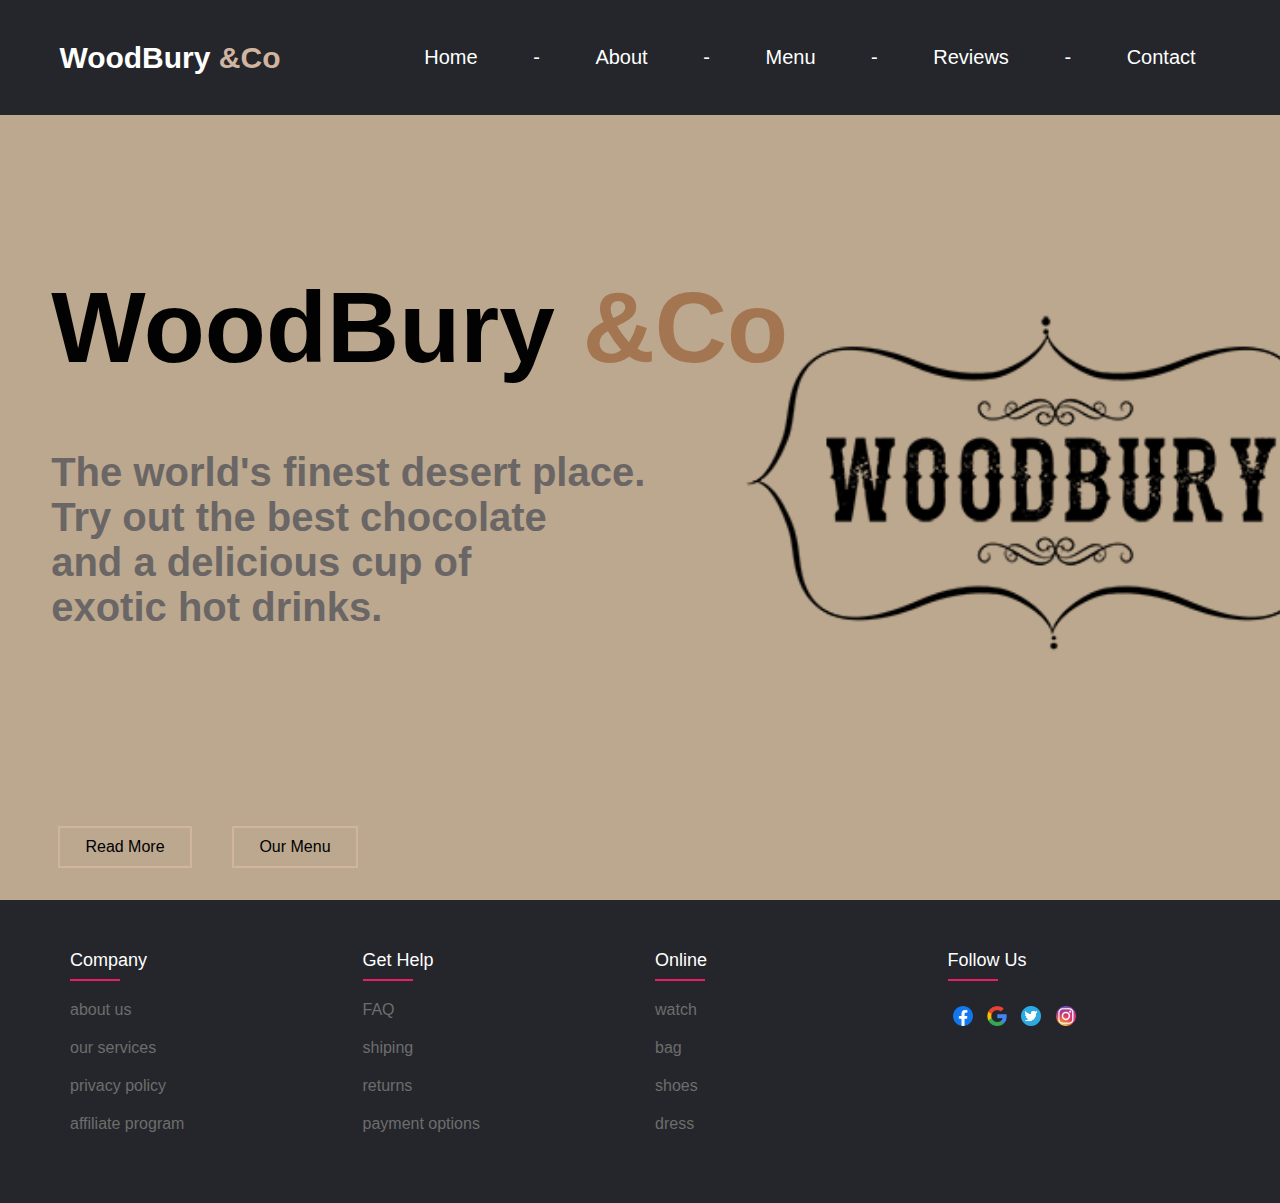
<file: index.html>
<!DOCTYPE html>
<html lang="en">
<head>
    <meta charset="UTF-8">
    <meta http-equiv="X-UA-Compatible" content="IE=edge">
    <meta name="viewport" content="width=device-width, initial-scale=1.0">
    <title>Woodbury</title>
    <link rel="stylesheet" href="mainstyle.css">
</head>
<body>

    <section>
        <header>
            <a href="#" class="logo">WoodBury<span> &Co</span></a>
            <ul>
                <li><a href="index.html">Home</a></li>
                <li><a>-</a></li>
                <li><a href="about.html">About</a></li>
                <li><a>-</a></li>
                <li><a href="page1.html">Menu</a></li>
                <li><a>-</a></li>
                <li><a href="reviews.html">Reviews</a></li>
                <li><a>-</a></li>
                <li><a href="contact.html">Contact</a></li>            
            </ul>
        </header>

        <div class="texts">
            <h1><span>WoodBury</span> &Co</h1>
            <br>
            <h2>The world's finest desert place.<br>Try out the best chocolate
                <br>and a delicious cup of <br>exotic hot drinks.
            </h2>
        </div>

        <div class="background_image">
            <img src="image/woodbury.png">
        </div>

        <div class="btn">
            <a href="about.html">Read More</a>
            <a href="page1.html">Our Menu</a>
        </div>
    </section>
    <footer class="footer">
        <div class="main">
            <div class="row">
                <div class="footer_col">
                    <h4>Company</h4>
                    <ul>
                        <li><a href="#">about us</a></li>
                        <li><a href="#">our services</a></li>
                        <li><a href="#">privacy policy</a></li>
                        <li><a href="#">affiliate program</a></li>
                    </ul>
                </div>

                <div class="footer_col">
                    <h4>Get Help</h4>
                    <ul>
                        <li><a href="#">FAQ</a></li>
                        <li><a href="#">shiping</a></li>
                        <li><a href="#">returns</a></li>
                        <li><a href="#">payment options</a></li>
                    </ul>
                </div>

                <div class="footer_col">
                    <h4>Online</h4>
                    <ul>
                        <li><a href="#">watch</a></li>
                        <li><a href="#">bag</a></li>
                        <li><a href="#">shoes</a></li>
                        <li><a href="#">dress</a></li>
                    </ul>
                </div>

                <div class="footer_col">
                    <h4>Follow us</h4>
                    <div class="social">
                        <a href="#"><img src="image/facebook.png"></a>
                        <a href="#"><img src="image/Googlell.png"></a>
                        <a href="#"><img src="image/twitter.png"></a>
                        <a href="#"><img src="image/instagram.png"></a>
                    </div>               
                        
                    
                </div>
            </div>
        </div>
    </footer>
    
</body>
</html>
</file>
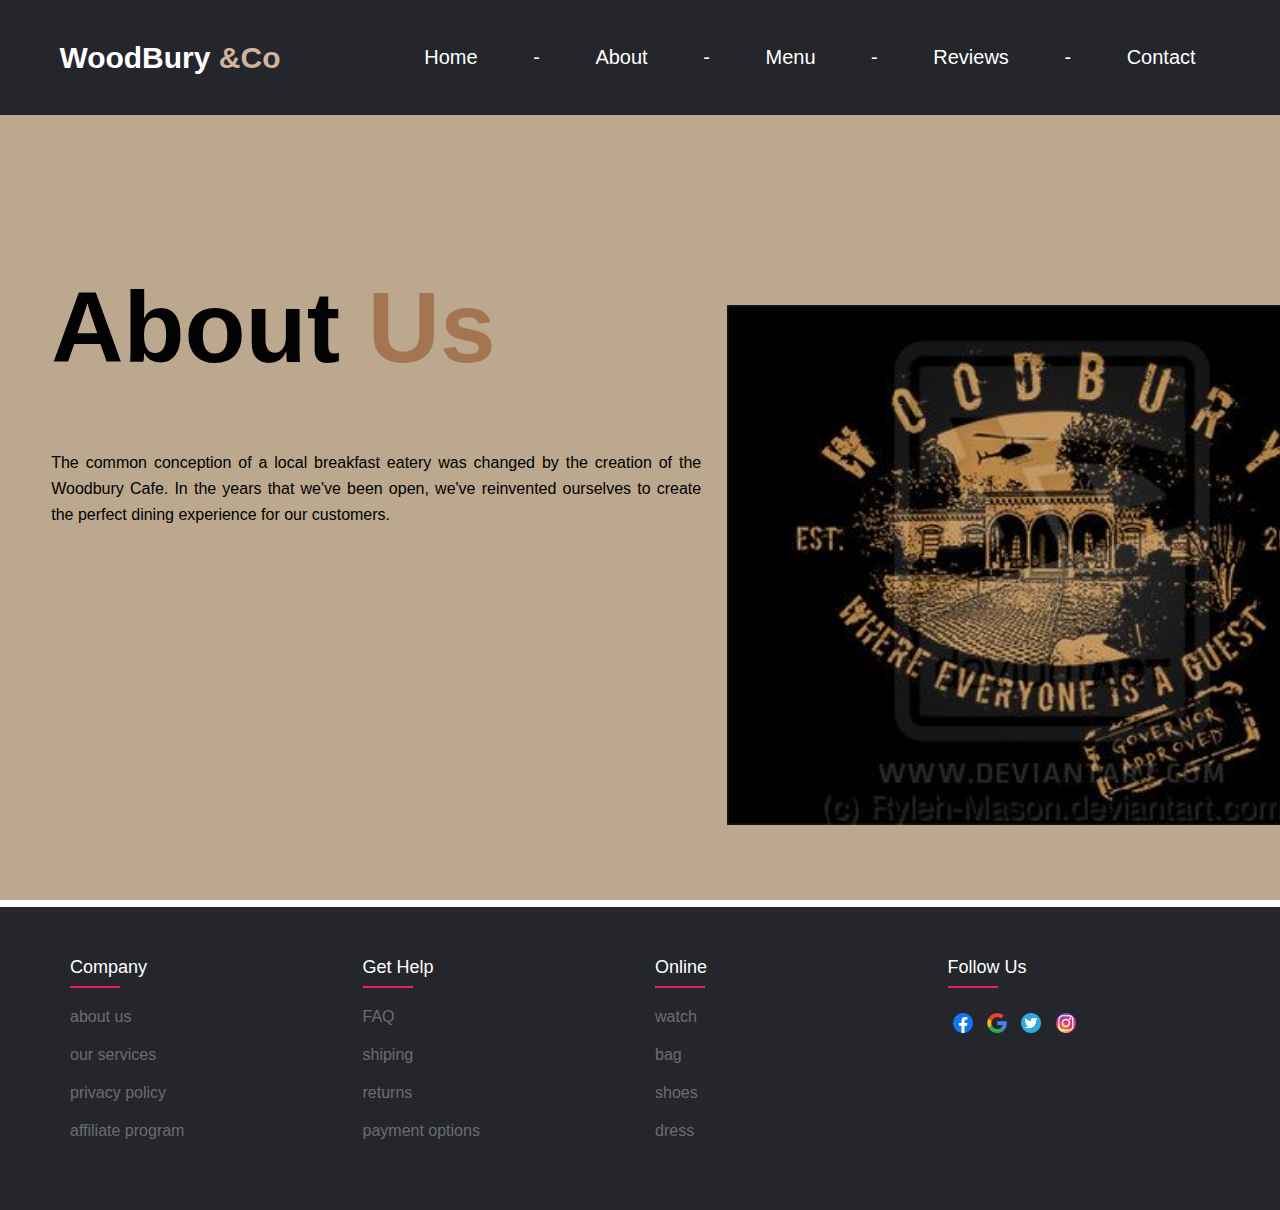
<file: about.html>
<!DOCTYPE html>
<html lang="en">
<head>
    <meta charset="UTF-8">
    <meta http-equiv="X-UA-Compatible" content="IE=edge">
    <meta name="viewport" content="width=device-width, initial-scale=1.0">
    <title>Woodbury</title>
    <link rel="stylesheet" href="mainstyle.css">
</head>
<body>

    <section>
        <header>
            <a href="#" class="logo">WoodBury<span> &Co</span></a>
            <ul>
                <li><a href="index.html">Home</a></li>
                <li><a>-</a></li>
                <li><a href="about.html">About</a></li>
                <li><a>-</a></li>
                <li><a href="page1.html">Menu</a></li>
                <li><a>-</a></li>
                <li><a href="reviews.html">Reviews</a></li>
                <li><a>-</a></li>
                <li><a href="contact.html">Contact</a></li>            
            </ul>
        </header>
        
        <div class="texts">
            <h1><span>About </span>Us</h1>
            <p>The common conception of a local breakfast eatery was changed by the creation of the Woodbury Cafe. In the years that we've been open, we've reinvented ourselves to create the perfect dining experience for our customers.
            </p>
        </div>

        <div class="background_image">
            <img src="image/wood.png">
        </div>
        <br><br><br><br><br><br><br><br><br><br><br><br>
        <br><br><br><br><br><br><br><br><br><br><br><br>
        <br><br><br><br><br><br><br><br><br><br><br><br>
        <br><br><br><br><br><br><br><br>
        <footer class="footer">
            <div class="main">
                <div class="row">
                    <div class="footer_col">
                        <h4>Company</h4>
                        <ul>
                            <li><a href="#">about us</a></li>
                            <li><a href="#">our services</a></li>
                            <li><a href="#">privacy policy</a></li>
                            <li><a href="#">affiliate program</a></li>
                        </ul>
                    </div>
    
                    <div class="footer_col">
                        <h4>Get Help</h4>
                        <ul>
                            <li><a href="#">FAQ</a></li>
                            <li><a href="#">shiping</a></li>
                            <li><a href="#">returns</a></li>
                            <li><a href="#">payment options</a></li>
                        </ul>
                    </div>
    
                    <div class="footer_col">
                        <h4>Online</h4>
                        <ul>
                            <li><a href="#">watch</a></li>
                            <li><a href="#">bag</a></li>
                            <li><a href="#">shoes</a></li>
                            <li><a href="#">dress</a></li>
                        </ul>
                    </div>
    
                    <div class="footer_col">
                        <h4>Follow us</h4>
                        <div class="social">
                            <a href="#"><img src="image/facebook.png"></a>
                            <a href="#"><img src="image/Googlell.png"></a>
                            <a href="#"><img src="image/twitter.png"></a>
                            <a href="#"><img src="image/instagram.png"></a>
                        </div>               
                            
                        
                    </div>
                </div>
            </div>
        </footer>
</body>

</html>
</file>
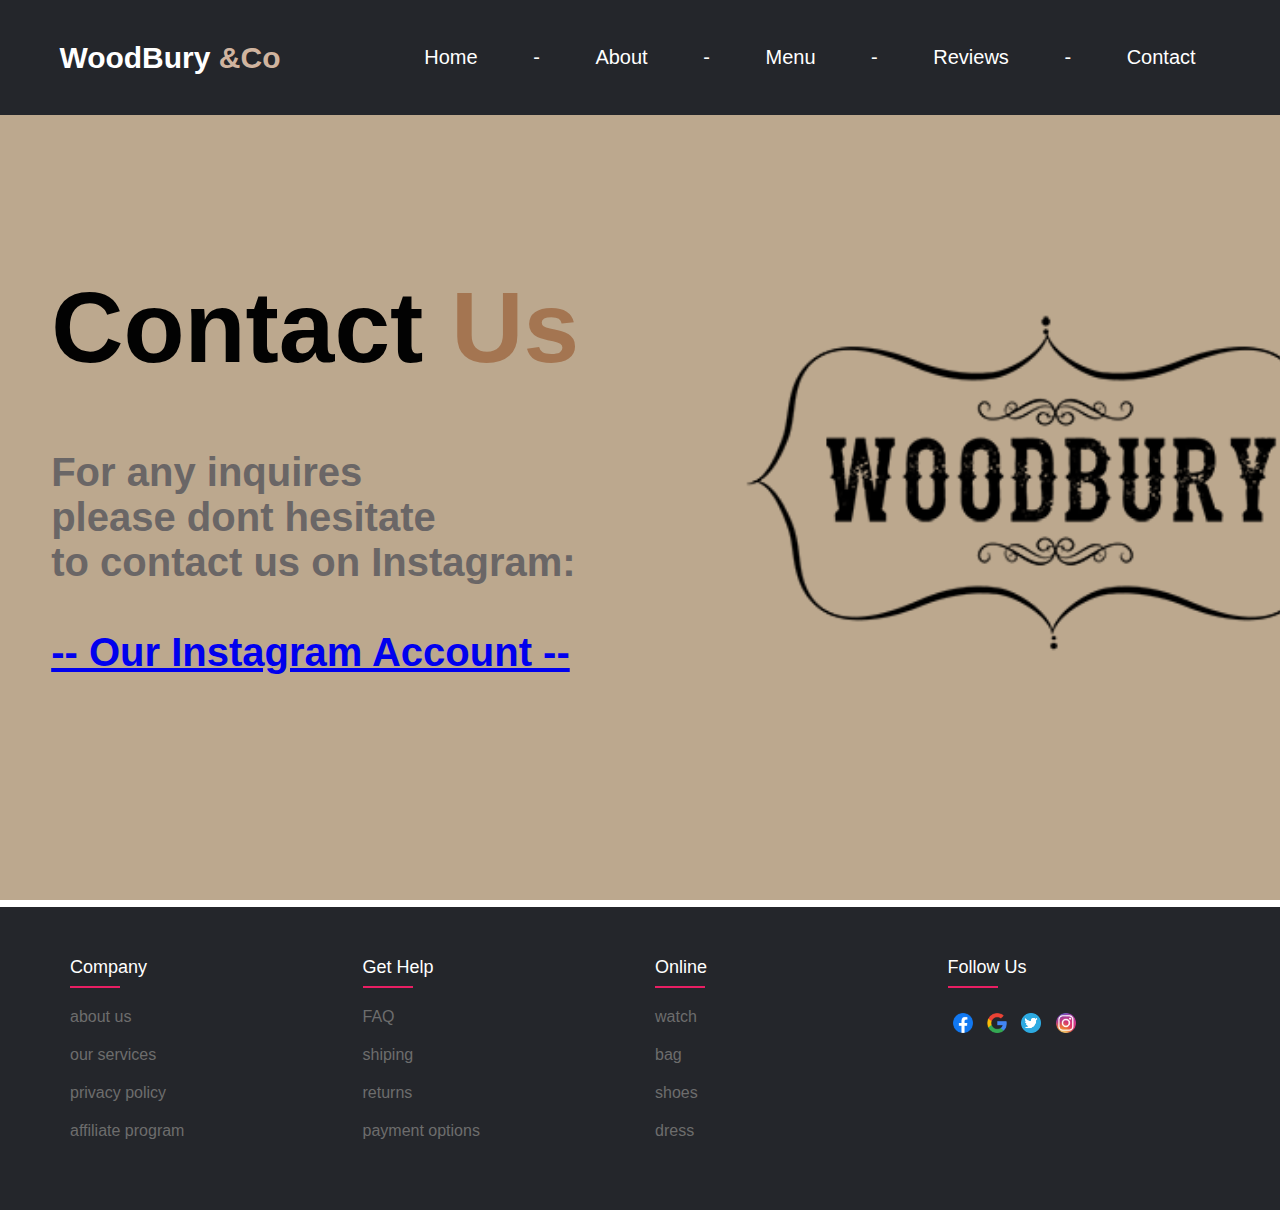
<file: contact.html>
<!DOCTYPE html>
<html lang="en">
<head>
    <meta charset="UTF-8">
    <meta http-equiv="X-UA-Compatible" content="IE=edge">
    <meta name="viewport" content="width=device-width, initial-scale=1.0">
    <title>Woodbury</title>
    <link rel="stylesheet" href="mainstyle.css">
</head>
<body>

    <section>
        <header>
            <a href="#" class="logo">WoodBury<span> &Co</span></a>
            <ul>
                <li><a href="index.html">Home</a></li>
                <li><a>-</a></li>
                <li><a href="about.html">About</a></li>
                <li><a>-</a></li>
                <li><a href="page1.html">Menu</a></li>
                <li><a>-</a></li>
                <li><a href="reviews.html">Reviews</a></li>
                <li><a>-</a></li>
                <li><a href="contact.html">Contact</a></li>            
            </ul>
        </header>
        
        <div class="texts">
            <h1><span>Contact </span>Us</h1>
            <h2>For any inquires <br>please dont hesitate <br>to contact us on Instagram: <br>
                <br><a href="https://www.instagram.com/woodbury.cafe/">-- Our Instagram Account --</a>
            </h2>
        </div>


        <div class="background_image">
            <img src="image/woodbury.png">
            </div>
            <br><br><br><br><br><br><br><br><br><br><br><br>
        <br><br><br><br><br><br><br><br><br><br><br><br>
        <br><br><br><br><br><br><br><br><br><br><br><br>
        <br><br><br><br><br><br><br><br>
            <footer class="footer">
                <div class="main">
                    <div class="row">
                        <div class="footer_col">
                            <h4>Company</h4>
                            <ul>
                                <li><a href="#">about us</a></li>
                                <li><a href="#">our services</a></li>
                                <li><a href="#">privacy policy</a></li>
                                <li><a href="#">affiliate program</a></li>
                            </ul>
                        </div>
        
                        <div class="footer_col">
                            <h4>Get Help</h4>
                            <ul>
                                <li><a href="#">FAQ</a></li>
                                <li><a href="#">shiping</a></li>
                                <li><a href="#">returns</a></li>
                                <li><a href="#">payment options</a></li>
                            </ul>
                        </div>
        
                        <div class="footer_col">
                            <h4>Online</h4>
                            <ul>
                                <li><a href="#">watch</a></li>
                                <li><a href="#">bag</a></li>
                                <li><a href="#">shoes</a></li>
                                <li><a href="#">dress</a></li>
                            </ul>
                        </div>
        
                        <div class="footer_col">
                            <h4>Follow us</h4>
                            <div class="social">
                                <a href="#"><img src="image/facebook.png"></a>
                                <a href="#"><img src="image/Googlell.png"></a>
                                <a href="#"><img src="image/twitter.png"></a>
                                <a href="#"><img src="image/instagram.png"></a>
                            </div>               
                                
                            
                        </div>
                    </div>
                </div>
            </footer>
</body>

</html>
</file>
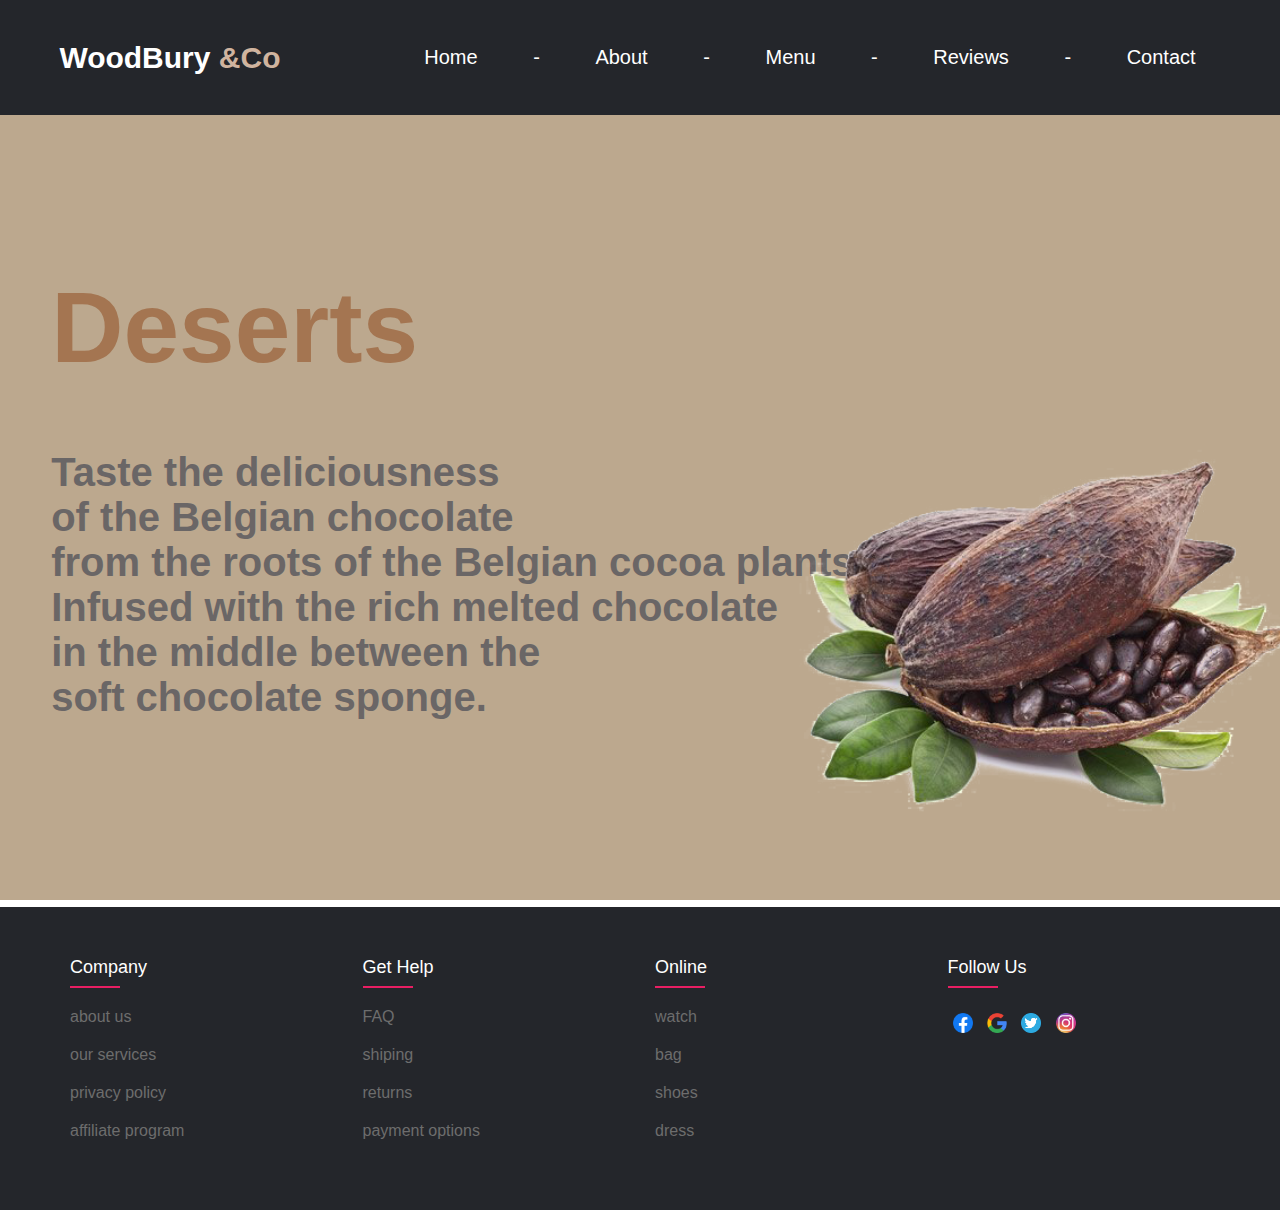
<file: descr1.html>
<!DOCTYPE html>
<html lang="en">
<head>
    <meta charset="UTF-8">
    <meta http-equiv="X-UA-Compatible" content="IE=edge">
    <meta name="viewport" content="width=device-width, initial-scale=1.0">
    <title>Woodbury</title>
    <link rel="stylesheet" href="mainstyle.css">
</head>
<body>

    <section>
        <header>
            <a href="#" class="logo">WoodBury<span> &Co</span></a>
            <ul>
                <li><a href="index.html">Home</a></li>
                <li><a>-</a></li>
                <li><a href="about.html">About</a></li>
                <li><a>-</a></li>
                <li><a href="page1.html">Menu</a></li>
                <li><a>-</a></li>
                <li><a href="reviews.html">Reviews</a></li>
                <li><a>-</a></li>
                <li><a href="contact.html">Contact</a></li>            
            </ul>
        </header>
        
        <div class="texts">
            <h1>Deserts</h1>
            <h2>Taste the deliciousness <br>of the Belgian chocolate <br>from the roots of the Belgian cocoa plants<br>
                Infused with the rich melted chocolate <br>in the middle between the <br>soft chocolate sponge.
            </h2>
        </div>

        <div class="background_image">
            <img src="image/coco.png" onmouseover="this.src='image/brownie.png'" onmouseleave="this.src='image/coco.png'">
        </div>
        <br><br><br><br><br><br><br><br><br><br><br><br>
        <br><br><br><br><br><br><br><br><br><br><br><br>
        <br><br><br><br><br><br><br><br><br><br><br><br>
        <br><br><br><br><br><br><br><br>
        <footer class="footer">
            <div class="main">
                <div class="row">
                    <div class="footer_col">
                        <h4>Company</h4>
                        <ul>
                            <li><a href="#">about us</a></li>
                            <li><a href="#">our services</a></li>
                            <li><a href="#">privacy policy</a></li>
                            <li><a href="#">affiliate program</a></li>
                        </ul>
                    </div>
    
                    <div class="footer_col">
                        <h4>Get Help</h4>
                        <ul>
                            <li><a href="#">FAQ</a></li>
                            <li><a href="#">shiping</a></li>
                            <li><a href="#">returns</a></li>
                            <li><a href="#">payment options</a></li>
                        </ul>
                    </div>
    
                    <div class="footer_col">
                        <h4>Online</h4>
                        <ul>
                            <li><a href="#">watch</a></li>
                            <li><a href="#">bag</a></li>
                            <li><a href="#">shoes</a></li>
                            <li><a href="#">dress</a></li>
                        </ul>
                    </div>
    
                    <div class="footer_col">
                        <h4>Follow us</h4>
                        <div class="social">
                            <a href="#"><img src="image/facebook.png"></a>
                            <a href="#"><img src="image/Googlell.png"></a>
                            <a href="#"><img src="image/twitter.png"></a>
                            <a href="#"><img src="image/instagram.png"></a>
                        </div>               
                            
                        
                    </div>
                </div>
            </div>
        </footer>
</body>

</html>
</file>
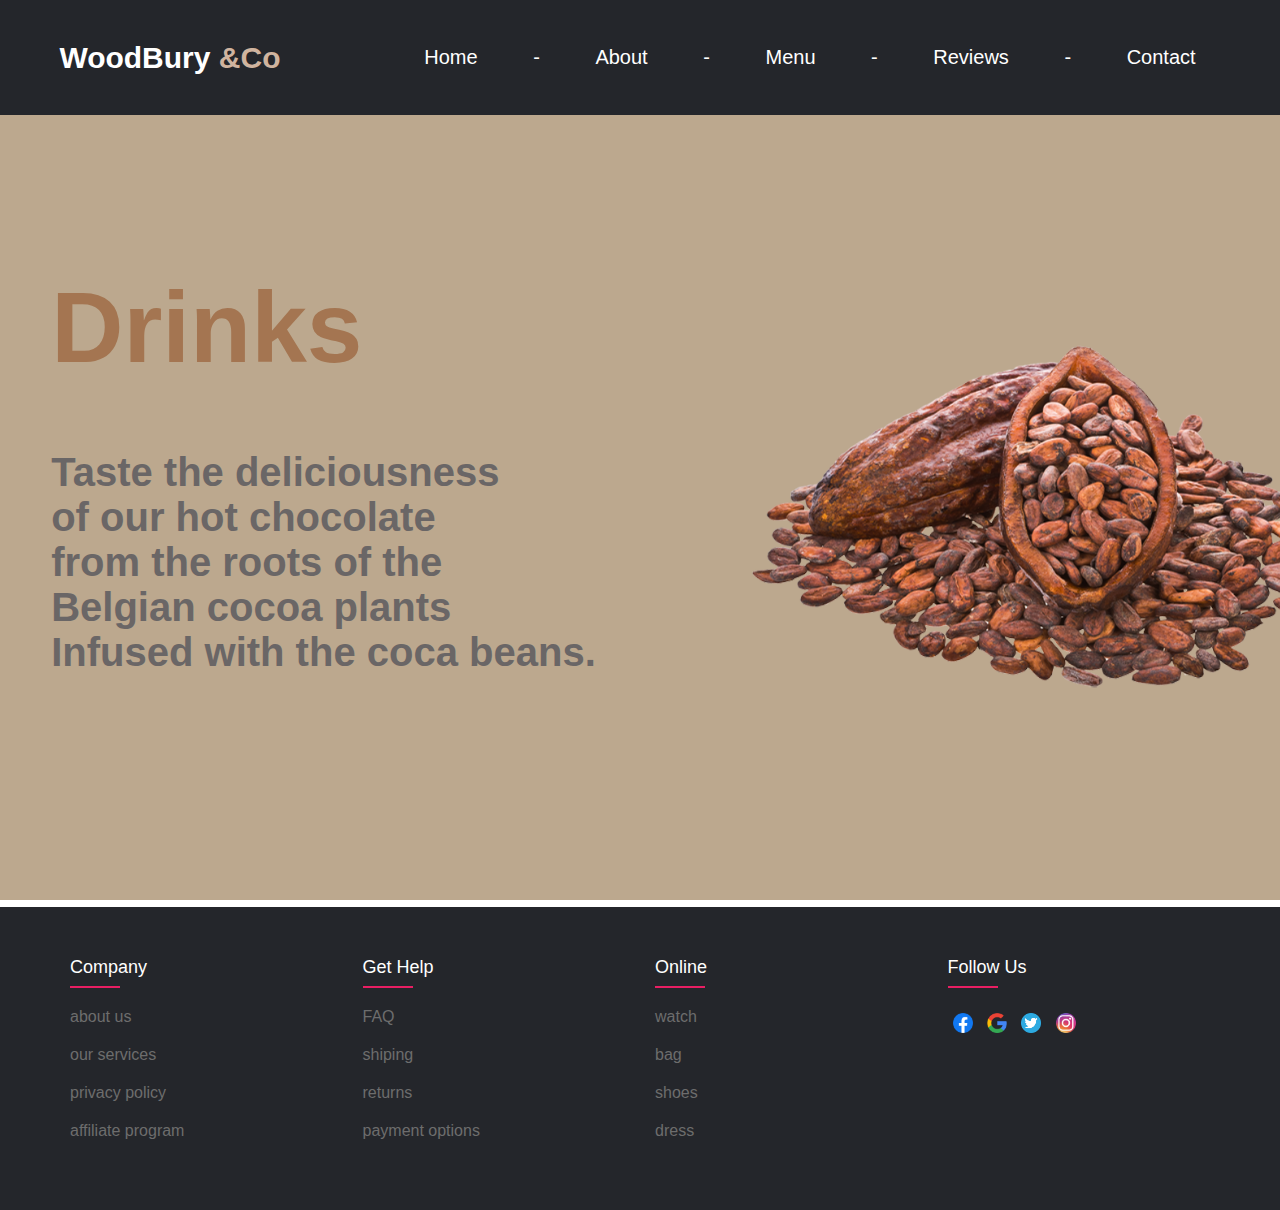
<file: descr3.html>
<!DOCTYPE html>
<html lang="en">
<head>
    <meta charset="UTF-8">
    <meta http-equiv="X-UA-Compatible" content="IE=edge">
    <meta name="viewport" content="width=device-width, initial-scale=1.0">
    <title>Woodbury</title>
    <link rel="stylesheet" href="mainstyle.css">
</head>
<body>

    <section>
        <header>
            <a href="#" class="logo">WoodBury<span> &Co</span></a>
            <ul>
                <li><a href="index.html">Home</a></li>
                <li><a>-</a></li>
                <li><a href="about.html">About</a></li>
                <li><a>-</a></li>
                <li><a href="page1.html">Menu</a></li>
                <li><a>-</a></li>
                <li><a href="reviews.html">Reviews</a></li>
                <li><a>-</a></li>
                <li><a href="contact.html">Contact</a></li>            
            </ul>
        </header>
        
        <div class="texts">
            <h1>Drinks</h1>
            <h2>Taste the deliciousness <br>of our hot chocolate <br>from the roots of the <br>Belgian cocoa plants<br>
                Infused with the coca beans.
            </h2>
        </div>

        <div class="background_image">
            <img src="image/cocobean.png" onmouseover="this.src='image/hotchocos.png'" onmouseleave="this.src='image/cocobean.png'">
        </div>
        <br><br><br><br><br><br><br><br><br><br><br><br>
        <br><br><br><br><br><br><br><br><br><br><br><br>
        <br><br><br><br><br><br><br><br><br><br><br><br>
        <br><br><br><br><br><br><br><br>
        <footer class="footer">
            <div class="main">
                <div class="row">
                    <div class="footer_col">
                        <h4>Company</h4>
                        <ul>
                            <li><a href="#">about us</a></li>
                            <li><a href="#">our services</a></li>
                            <li><a href="#">privacy policy</a></li>
                            <li><a href="#">affiliate program</a></li>
                        </ul>
                    </div>
    
                    <div class="footer_col">
                        <h4>Get Help</h4>
                        <ul>
                            <li><a href="#">FAQ</a></li>
                            <li><a href="#">shiping</a></li>
                            <li><a href="#">returns</a></li>
                            <li><a href="#">payment options</a></li>
                        </ul>
                    </div>
    
                    <div class="footer_col">
                        <h4>Online</h4>
                        <ul>
                            <li><a href="#">watch</a></li>
                            <li><a href="#">bag</a></li>
                            <li><a href="#">shoes</a></li>
                            <li><a href="#">dress</a></li>
                        </ul>
                    </div>
    
                    <div class="footer_col">
                        <h4>Follow us</h4>
                        <div class="social">
                            <a href="#"><img src="image/facebook.png"></a>
                            <a href="#"><img src="image/Googlell.png"></a>
                            <a href="#"><img src="image/twitter.png"></a>
                            <a href="#"><img src="image/instagram.png"></a>
                        </div>               
                            
                        
                    </div>
                </div>
            </div>
        </footer>       
</body>

</html>
</file>
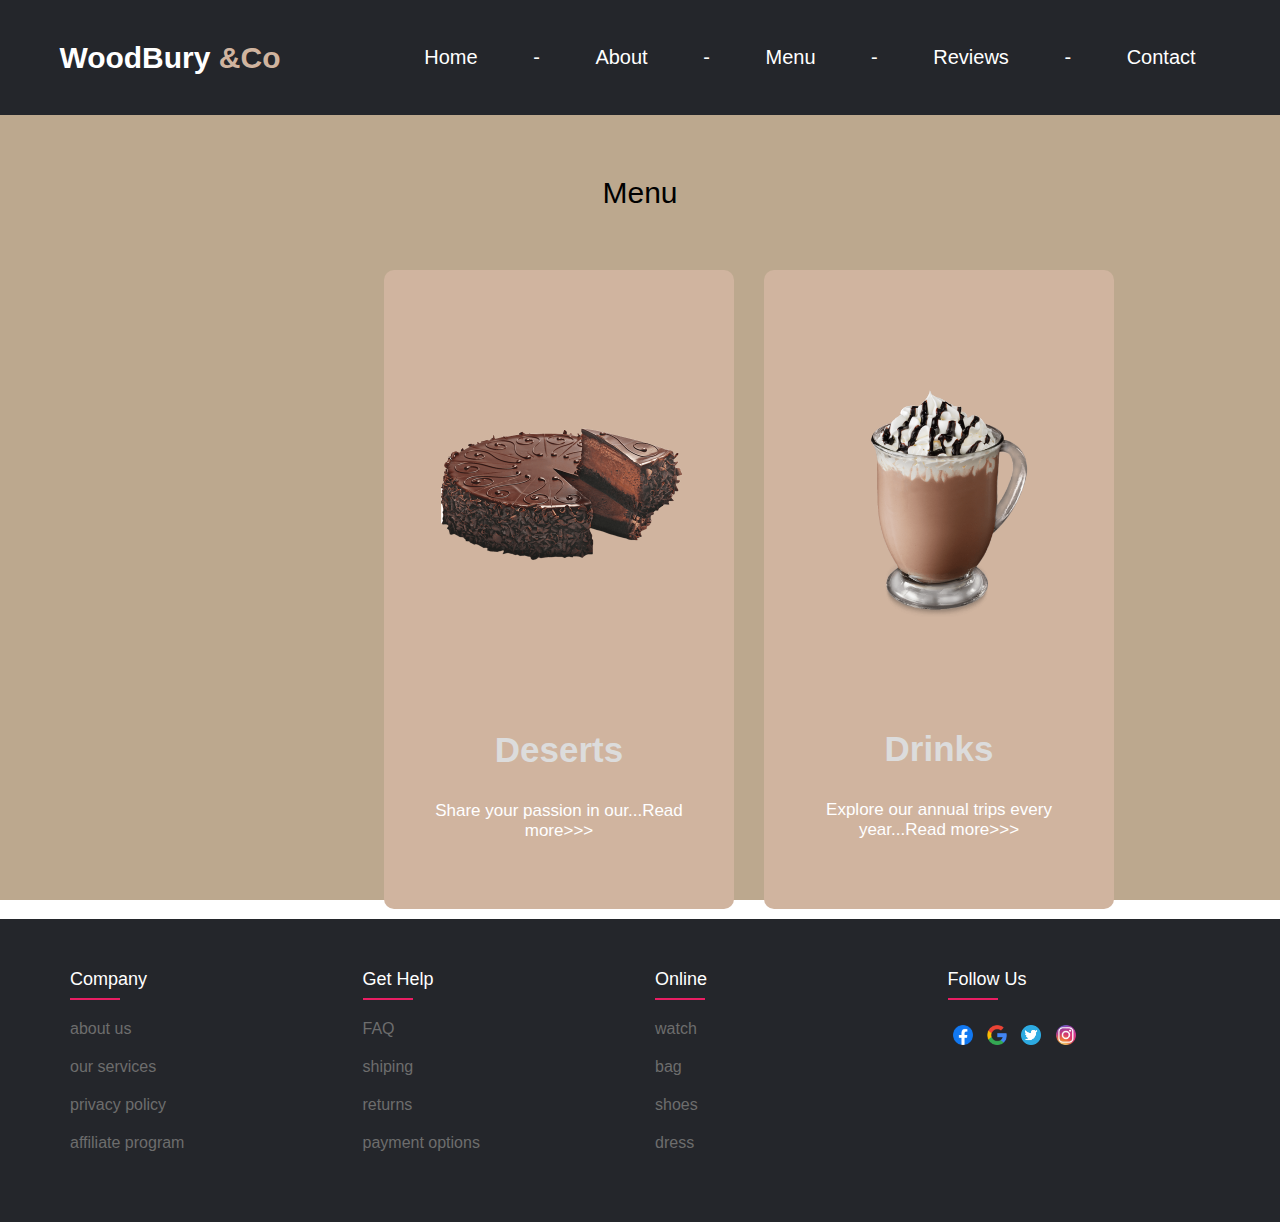
<file: page1.html>
<!DOCTYPE html>
<html lang="en">
<head>
    <meta charset="UTF-8">
    <meta http-equiv="X-UA-Compatible" content="IE=edge">
    <meta name="viewport" content="width=device-width, initial-scale=1.0">
    <title>Woodbury</title>
    <link rel="stylesheet" href="mainstyle.css">
</head>
<body>

    <section>
        <header>
            <a href="#" class="logo">WoodBury<span> &Co</span></a>
            <ul>
                <li><a href="index.html">Home</a></li>
                <li><a>-</a></li>
                <li><a href="about.html">About</a></li>
                <li><a>-</a></li>
                <li><a href="page1.html">Menu</a></li>
                <li><a>-</a></li>
                <li><a href="reviews.html">Reviews</a></li>
                <li><a>-</a></li>
                <li><a href="contact.html">Contact</a></li>            
            </ul>
        </header>
        
        <div class="Food">
            <p>Menu</p>
            <div class="food_box">
                <div class="food_card">
                    <a href="descr1.html">
                        <br><br><br><br><br>
                    <img src="image/cake.png">
                    <img src="image/cake.png" class="hover_img">
                    <div class="edit">
                        <br><br><h1>Deserts</h1>
                    <p>
                        Share your passion in our...Read more>>>
                    </p>
                </div>
                </a>
                </div>
                <div class="food_card">
                    <a href="descr3.html">
                        <br><br><br><br>
                    <img src="image/hotchoco.png">
                    <div class="edit2">
                    <h1>Drinks</h1>
                    <p>
                       Explore our annual trips every year...Read more>>>
                    </p>
                </div>
                </div>
            </a>
            </div>
        </div>
    </div>
    <footer class="footer">
        <div class="main">
            <div class="row">
                <div class="footer_col">
                    <h4>Company</h4>
                    <ul>
                        <li><a href="#">about us</a></li>
                        <li><a href="#">our services</a></li>
                        <li><a href="#">privacy policy</a></li>
                        <li><a href="#">affiliate program</a></li>
                    </ul>
                </div>

                <div class="footer_col">
                    <h4>Get Help</h4>
                    <ul>
                        <li><a href="#">FAQ</a></li>
                        <li><a href="#">shiping</a></li>
                        <li><a href="#">returns</a></li>
                        <li><a href="#">payment options</a></li>
                    </ul>
                </div>

                <div class="footer_col">
                    <h4>Online</h4>
                    <ul>
                        <li><a href="#">watch</a></li>
                        <li><a href="#">bag</a></li>
                        <li><a href="#">shoes</a></li>
                        <li><a href="#">dress</a></li>
                    </ul>
                </div>

                <div class="footer_col">
                    <h4>Follow us</h4>
                    <div class="social">
                        <a href="#"><img src="image/facebook.png"></a>
                        <a href="#"><img src="image/Googlell.png"></a>
                        <a href="#"><img src="image/twitter.png"></a>
                        <a href="#"><img src="image/instagram.png"></a>
                    </div>               
                        
                    
                </div>
            </div>
        </div>
    </footer>
</body>

</html>
</file>
<file: mainstyle.css>
*{
    margin: 0;
    padding: 0;
    box-sizing: border-box;
    font-family: sans-serif;
}

header{
    flex-wrap: wrap;
    align-items: center;
    background-color: #24262B;
    padding-bottom: 2%;
    padding-top: 2%;
    font-size: 20px;
}
section{
    width: 100%;
    height: 100vh;
    background-color: #BCA88E;
}
.header .logo{
width: 400px;
  height: 400px;
  top: 0;
  left: 0;
}
section header{
    display: flex;
    align-items: center;
    justify-content: space-around;
}

section header .logo{
    font-size: 30px;
    color: white;
    text-decoration: none;
    font-weight: bold;
    margin: 15px 0;
}

section header ul{
    list-style: none;
}

section header ul li{
    display: inline-block;
    margin: 5px 5px;
    padding: 5px 20px;
}

section header ul li a{
    color: white;
    text-decoration: none;
}

section header ul li a:hover{
    color: #E4B4B4;
}
.edit1{
    padding-top: 11%;
}
.edit2{
    padding-top: 31%;
}
section header p{
    cursor: pointer;
    padding: 10px 25px;
    border: 1px solid #A47551;
    border-radius: 30px;
    transition: 0.3s;
}
.background_image{
    padding-left: 160px;
}
section header p:hover{
    color: white;
    background: #A47551;
}

section .texts h1{
    position: absolute;
    top: 30%;
    left: 4%;
    font-size: 100px;
    color: #A47551;
}

section .texts h1 span{
    color: #020202;
}

section .texts h2{
    position: absolute;
    top: 50%;
    left: 4%;
    font-size: 40px;
    color: #6a6666;
    outline: none;
}

span{
    color: #D0B49F;
}
section .texts p{
    width: 650px;
    position: absolute;
    top: 50%;
    left: 4%;
    line-height: 26px;
    text-align: justify;
}

section .background_image img{
    width: 750px;
    position: absolute;
    top: 25%;
    left: 47%;
    margin-left: 25px;
    padding-left: 100px;
    padding-top: 80px;
}

section .btn{
    position: relative;
    top: 77%;
    left: 38px;
    width: 340px;
    display: flex;
    align-items: center;
    justify-content: space-around;
}

.btn a{
    padding: 10px 25px;
    background: none;
    border: 2px solid #D0B49F;
    cursor: pointer;
    color: black;
    text-decoration: none; 
}

.btn a:hover{
    color: red;
}
.products{
    flex: auto;
}
.Food p{
    text-align: center;
    margin: 35px 0;
    color: black;
    font-size: 30px;
    padding-top: 2%;
}
.food_card .edit{
    padding-top: 30%;
}
.img{
    position: absolute;
}
.hover_img {

    position: absolute;
    
    top: 0;
    
    left: 0;
    
    display: none;
    
    }
.img:hover .hover_img {
    display: inline;
}
.food_box{
    width: 100%;
    display: grid;
    grid-template-columns: 1fr 1fr 1fr 1fr;
    grid-gap: 30px;
    padding-left: 30%;
    padding-top: 2%;
    padding-bottom: 10px;
}

.food_box .food_card{
    background: #D0B49F;
    width: 350px;
    padding: 25px 25px;
    text-align: center;
    border-radius: 10px;
    transition: 0.3s;
}

.food_box .food_card:hover{
    box-shadow: 5px 5px 5px rgba(0,0,0,0.6);
}

.food_box .food_card img{
    width: 250px;
    cursor: pointer;
    transition: 0.3s;
}

.food_box .food_card img:hover{
    transform: scale(1.1);
}

.food_box .food_card h1{
    font-size: 35px;
    color: gainsboro;
    margin: 15px 0;
}
.food_box .food_card p{
    color: white;
    margin: 25px 0;
    font-size: 17px;
}
.food_box .food_card .btn{
    text-decoration: none;
    color: white;
    padding: 10px 30px;
    background: #f9004d;
    text-align: center;
    border-radius: 20px;
    transition: 0.3s;
}
.food_card a{
    padding: 10px 25px;
    background: none;
    border: 2px solid #D0B49F;
    cursor: pointer;
    color: black;
    text-decoration: none; 
}
/* .........
.......... */
.rev-section{
    margin: auto;
    padding: 0 1rem;
    max-width: 1100px;
    text-align: center;
  }
  
  .title{
    font-size: 2.5rem;
    text-transform: uppercase;
    color: rgb(50, 50, 50);
    margin-bottom: .5rem;
  }
  .note{
    font-size: 1.1rem;
    color: rgb(150, 150, 150);
    font-style: italic;
      color: black;
    font
  
  }
  
  .reviews{
    margin: 2rem auto;
    display: flex;
    flex-wrap: wrap;
  }
  .review{
    margin: 0 1rem;
    min-width: 300px;
    flex: 1;
  }
  
  .head-review{
    margin: 1.75rem auto;
    width: 150px;
    height: 150px;
  }
.rev-section img{
    width: 100%;
    height: 100%;
    object-fit: cover;
    border-radius: 50%;
    box-shadow: 0 10px 25px rgba(0, 0, 0, .25);
  }
  
  .body-review{
    background-color: rgb(238, 238, 238);
    padding: 2.5rem;
    box-shadow: 2px 2px 10px 3px rgb(225, 225, 225);
  }
  .name-review{
    font-size: 1.5rem;
    color: rgb(50, 50, 50);
    margin-bottom: .25rem;
  }
  .place-review{
    color: red;
    font-style: italic;
  }
  .rating{
    color: rgb(253, 180, 42);
    margin: 1rem 0;
  }
  .desc-review{
    line-height: 1.5rem;
    letter-spacing: 1px;
    color: rgb(150, 150, 150);
  }
  
  @media (max-width: 678px){
    .review{
      margin-top: 1.5rem;
    }
  }
  .but{
    padding-left: 59%;
    outline-color: #A47551;
    border-color: #A47551;
  }
  .rev-section .title{
    padding-top: 10%;
  }
  .date-and-time{
    padding-top: 40%;
    text-align: left;
  }
.shop-cont .container{

	max-width: 1200px;

	margin: 0 auto;

}

.shop-cont .container > h1{

	padding: 20px 0;

}

.shop-cont .cart{

	display: flex;

}

.shop-cont .products{

	flex: 0.75;

}

.shop-cont .product{

	display: flex;

	width: 100%;

	height: 200px;

	overflow: hidden;

	border: 1px solid silver;

	margin-bottom: 20px;

}

.shop-cont .product:hover{

	border: none;

	box-shadow: 2px 2px 4px rgba(0,0,0,0.2);

	transform: scale(1.01);

}

.shop-cont .product > img{

	width: 300px;

	height: 200px;

	object-fit: cover;

}

.shop-cont .product > img:hover{

	transform: scale(1.04);

}

.shop-cont .product-info{

	padding: 20px;

	width: 100%;

	position: relative;

}

.shop-cont .product-name, .product-price, .product-offer{

	margin-bottom: 20px;

}

.shop-cont .product-remove{

	position: absolute;

	bottom: 20px;

	right: 20px;

	padding: 10px 25px;

	background-color: green;

	color: white;

	cursor: pointer;

	border-radius: 5px;

}

.shop-cont .product-remove:hover{

	background-color: white;

	color: green;

	font-weight: 600;

	border: 1px solid green;

}

.shop-cont .product-quantity > input{

	width: 40px;

	padding: 5px;

	text-align: center;

}

.shop-cont .fa{

	margin-right: 5px;

}

.shop-cont .cart-total{

	flex: 0.25;

	margin-left: 20px;

	padding: 20px;

	height: 240px;

	border: 1px solid silver;

	border-radius: 5px;

}
.cart-total p{
    color: black;
}
.shop-cont .cart-total p{

	display: flex;

	justify-content: space-between;

	margin-bottom: 30px;

	font-size: 20px;

    color: #020202;

}

.shop-cont .cart-total a{

	display: block;

	text-align: center;

	height: 40px;

	line-height: 40px;

	background-color: tomato;

	color: white;

	text-decoration: none;

}

.shop-cont .cart-total a:hover{

	background-color: red;

}

@media screen and (max-width: 700px){

	.remove{

		display: none;

	}

	.product{

		height: 150px;

	}

	.product > img{

		height: 150px;

		width: 200px;

	}

	.product-name, .product-price, .product-offer{

		margin-bottom: 10px;

	}

}

@media screen and (max-width: 900px){

	.cart{

		flex-direction: column;

	}

	.cart-total{

		margin-left: 0;

		margin-bottom: 20px;

	}

}

@media screen and (max-width: 1220px){

	.container{

		max-width: 95%;

	}

}
.button{
    display: flex;
    border-color: #020202;
    padding-top: 30%;
    padding-left: 4%;
    outline: #020202;
}
/* footer */
.footer{
    background: #24262b;
    padding: 50px;
}

.footer .main{
    max-width: 1170px;
    margin: auto;
}

ul{
    list-style: none;
}

.row{
    display: flex;
    flex-wrap: wrap;
}

.footer_col{
    width: 25%;
    padding: 0 15px;
}

.footer_col h4{
    font-size: 18px;
    color: white;
    text-transform: capitalize;
    margin-bottom: 30px;
    font-weight: 500;
    position: relative;
}

.footer_col h4::before{
    content: '';
    position: absolute;
    left: 0;
    bottom: -10px;
    background: #e91e63;
    height: 2px;
    box-sizing: border-box;
    width: 50px;
}

.footer_col ul li{
    margin-bottom: 20px;
}

.footer_col ul li a{
    text-decoration: none;
    color: #6d6d6d;
    cursor: pointer;
}

.footer_col .social img{
    width: 20px;
    margin: 5px;
}
</file>
